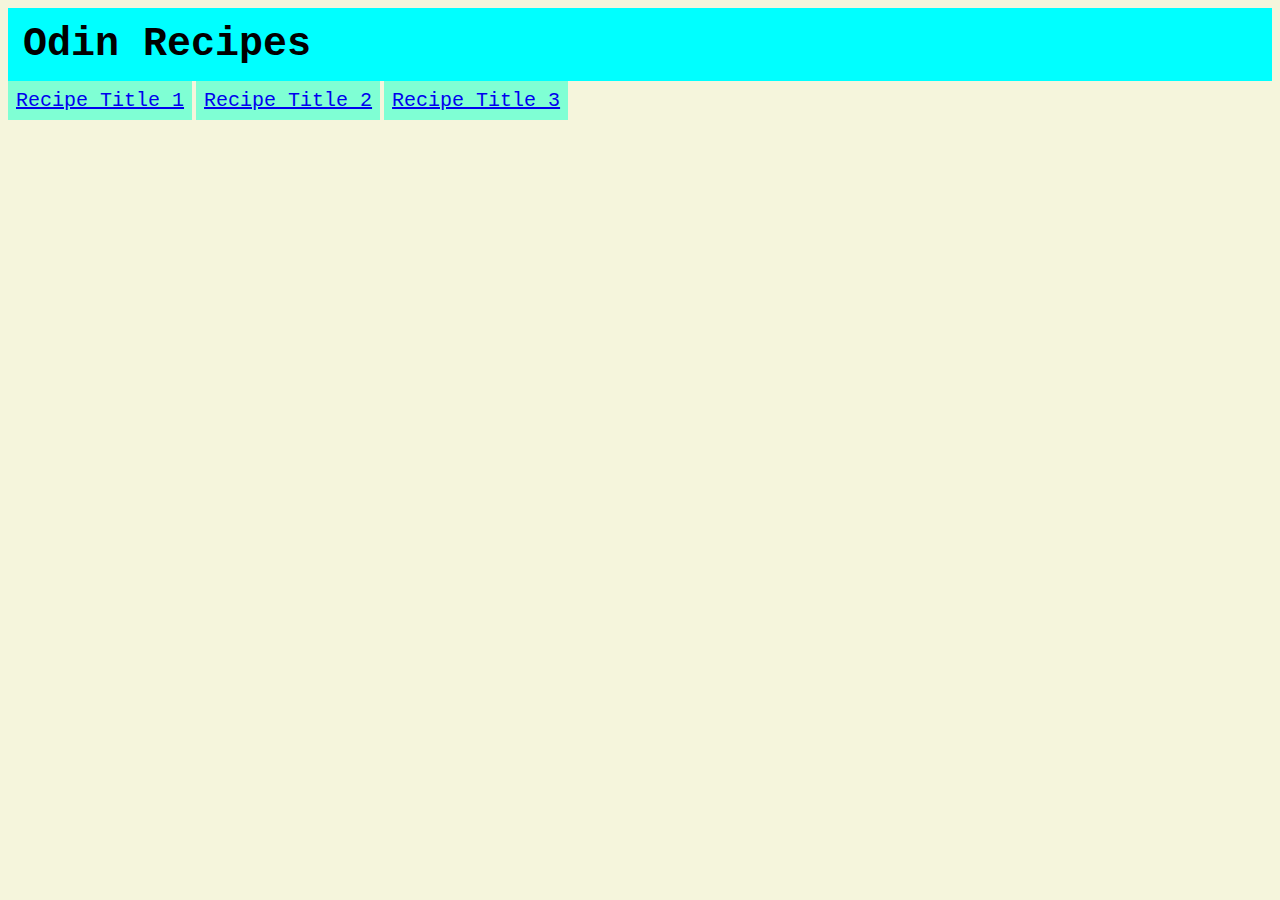
<file: index.html>
<!DOCTYPE html>
<html lang="en">

<head>
    <meta charset="UTF-8">
    <meta name="viewport" content="width=device-width, initial-scale=1.0">
    <title>Document</title>
    <link rel="stylesheet" href="styles.css">
</head>

<body>
    <h1 id="Title">Odin Recipes</h1>
    <a class="recipe" href="recipes/bulgogi.html">Recipe Title 1</a>
    <a class="recipe" href="recipes/romanticchicken.html">Recipe Title 2</a>
    <a class="recipe" href="recipes/hawaiian-sausage.html">Recipe Title 3</a>    
</body>

</html>
</file>
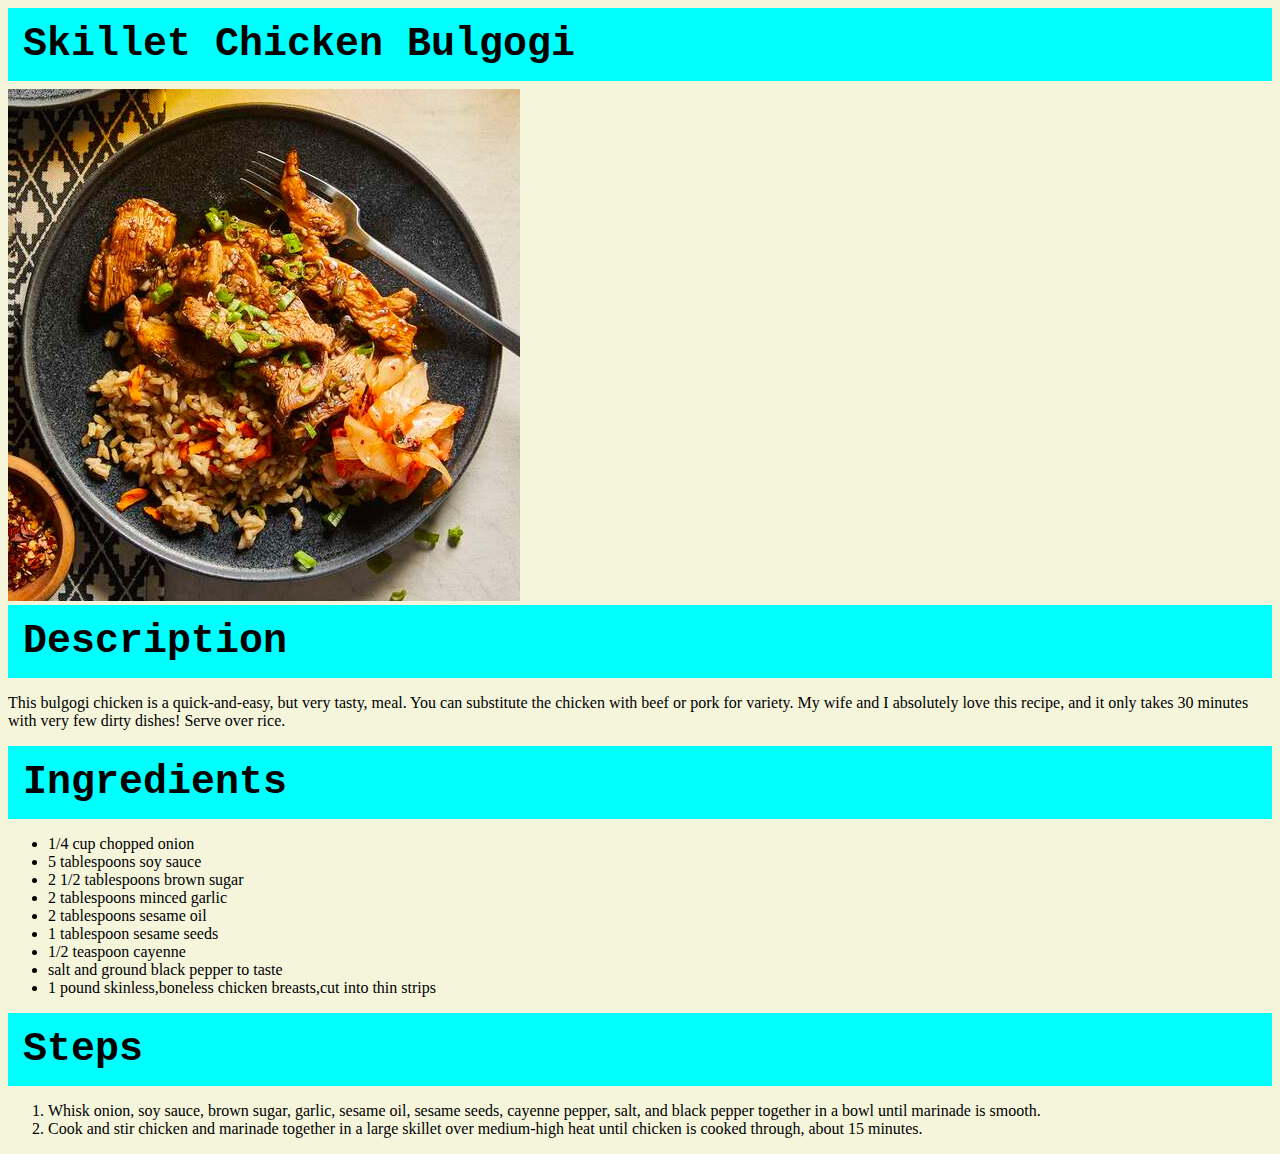
<file: recipes/bulgogi.html>
<!DOCTYPE html>
<html lang="en">
<head>
    <meta charset="UTF-8">
    <meta name="viewport" content="width=device-width, initial-scale=1.0">
    <title>Document</title>
    <link rel="stylesheet" href="/styles.css"
</head>
<body>
    <h1>Skillet Chicken Bulgogi</h1>
    <img src="../images/bulgogi.jpeg" alt="bulgogi image">

    <h1>Description</h1>

    <p>This bulgogi chicken is a quick-and-easy, but very tasty, meal. You can substitute the chicken with beef or pork
        for variety. My wife and I absolutely love this recipe, and it only takes 30 minutes with very few dirty dishes!
        Serve over rice.</p>

    <h1>Ingredients</h1>
    <ul>
        <li>1/4 cup chopped onion</li>
        <li>5 tablespoons soy sauce</li>
        <li>2 1/2 tablespoons brown sugar</li>
        <li>2 tablespoons minced garlic</li>
        <li>2 tablespoons sesame oil</li>
        <li>1 tablespoon sesame seeds</li>
        <li>1/2 teaspoon cayenne</li>
        <li>salt and ground black pepper to taste</li>
        <li>1 pound skinless,boneless chicken breasts,cut into thin strips</li>
    </ul>

    <h1>Steps</h1>
    <ol>
        <li> Whisk onion, soy sauce, brown sugar, garlic, sesame oil, sesame seeds, cayenne pepper, salt, and black
            pepper together in a bowl until marinade is smooth.

        </li>
        <li>Cook and stir chicken and marinade together in a large skillet over medium-high heat until chicken is cooked through, about 15 minutes.</li>
    </ol>
</body>
</html>
</file>
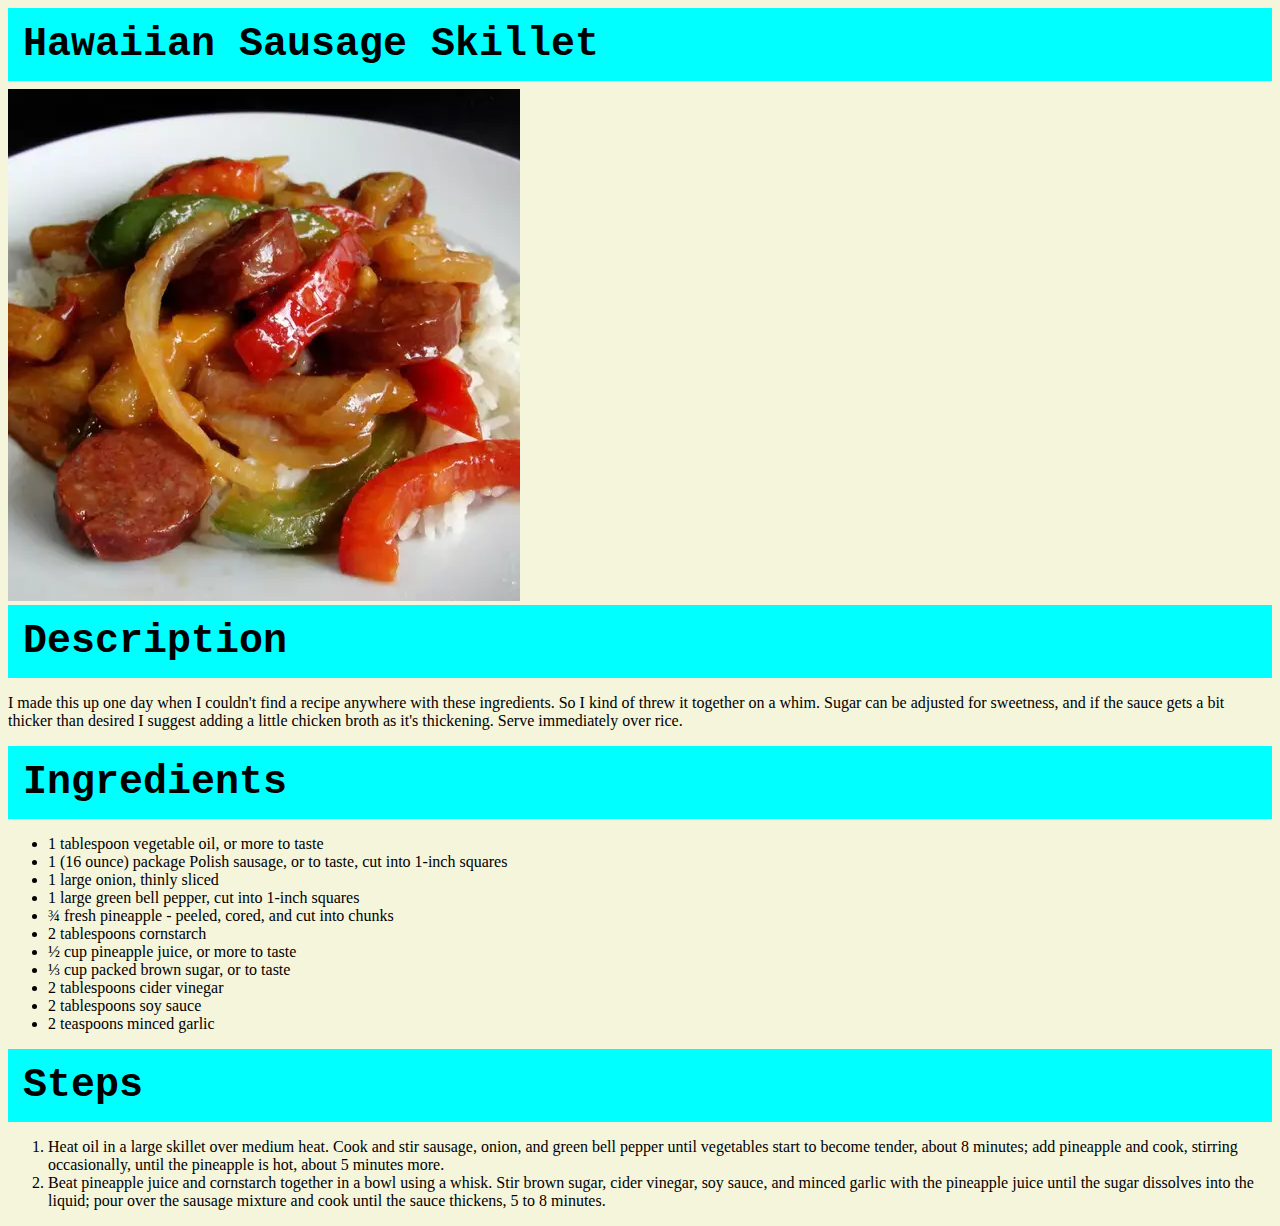
<file: recipes/hawaiian-sausage.html>
<!DOCTYPE html>
<html lang="en">

<head>
    <meta charset="UTF-8">
    <meta name="viewport" content="width=device-width, initial-scale=1.0">
    <title>Document</title>
    <link rel="stylesheet" href="/styles.css">
</head>

<body>
    <h1 id="Title">Hawaiian Sausage Skillet</h1>
    <img src="../images/sausage.webp" alt="hawaiian sausage">

    <h1>Description</h1>
    <p>I made this up one day when I couldn't find a recipe anywhere with these ingredients. So I kind of threw it
        together on a whim. Sugar can be adjusted for sweetness, and if the sauce gets a bit thicker than desired I
        suggest adding a little chicken broth as it's thickening. Serve immediately over rice.</p>

    <h1>Ingredients</h1>    
    <ul>
        <li>1 tablespoon vegetable oil, or more to taste</li>
        <li>1 (16 ounce) package Polish sausage, or to taste, cut into 1-inch squares</li>
        <li>1 large onion, thinly sliced</li>
        <li>1 large green bell pepper, cut into 1-inch squares</li>
        <li>¾ fresh pineapple - peeled, cored, and cut into chunks

        </li>
        <li>2 tablespoons cornstarch</li>
        <li>½ cup pineapple juice, or more to taste</li>
        <li>⅓ cup packed brown sugar, or to taste</li>
        <li>2 tablespoons cider vinegar</li>
        <li>2 tablespoons soy sauce</li>
        <li>2 teaspoons minced garlic</li>
    </ul>

    <h1>Steps</h1>
    <ol>
        <li>Heat oil in a large skillet over medium heat. Cook and stir sausage, onion, and green bell pepper until vegetables start to become tender, about 8 minutes; add pineapple and cook, stirring occasionally, until the pineapple is hot, about 5 minutes more.

        </li>
        <li>Beat pineapple juice and cornstarch together in a bowl using a whisk. Stir brown sugar, cider vinegar, soy sauce, and minced garlic with the pineapple juice until the sugar dissolves into the liquid; pour over the sausage mixture and cook until the sauce thickens, 5 to 8 minutes.</li>
    </ol>
</body>

</html>
</file>
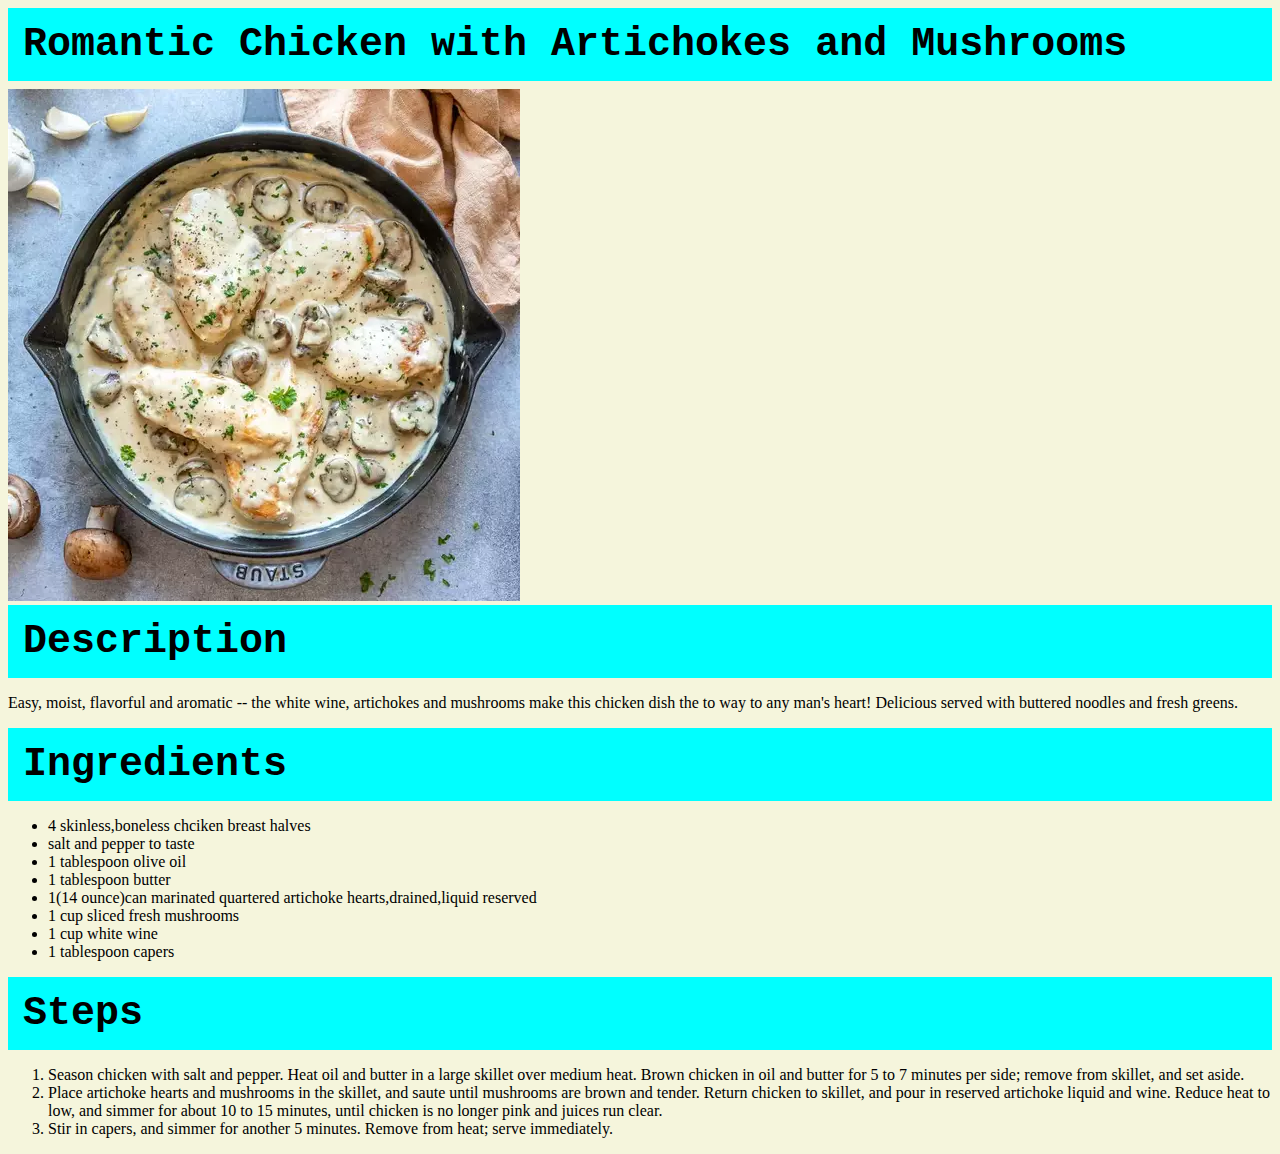
<file: recipes/romanticchicken.html>
<!DOCTYPE html>
<html lang="en">

<head>
    <meta charset="UTF-8">
    <meta name="viewport" content="width=device-width, initial-scale=1.0">
    <title>Document</title>
    <link rel="stylesheet" href="/styles.css"
</head>

<body>
    <h1 id="Title">Romantic Chicken with Artichokes and Mushrooms</h1>
    <img src="../images/chicken.webp" alt="romantic chicken image">

    <h1>Description</h1>

    <p>Easy, moist, flavorful and aromatic -- the white wine, artichokes and mushrooms make this chicken dish the to way
        to any man's heart! Delicious served with buttered noodles and fresh greens.</p>

    <h1>Ingredients</h1>
    <ul>
        <li>4 skinless,boneless chciken breast halves</li>
        <li>salt and pepper to taste</li>
        <li>1 tablespoon olive oil</li>
        <li>1 tablespoon butter</li>
        <li>1(14 ounce)can marinated quartered artichoke hearts,drained,liquid reserved</li>
        <li>1 cup sliced fresh mushrooms</li>
        <li>1 cup white wine</li>
        <li>1 tablespoon capers</li>
    </ul>

    <h1>Steps</h1>

    <ol>
        <li>Season chicken with salt and pepper. Heat oil and butter in a large skillet over medium heat. Brown chicken in oil and butter for 5 to 7 minutes per side; remove from skillet, and set aside.</li>
        <li>Place artichoke hearts and mushrooms in the skillet, and saute until mushrooms are brown and tender. Return chicken to skillet, and pour in reserved artichoke liquid and wine. Reduce heat to low, and simmer for about 10 to 15 minutes, until chicken is no longer pink and juices run clear.</li>
        <li>Stir in capers, and simmer for another 5 minutes. Remove from heat; serve immediately.</li>
    </ol>
</body>

</html>
</file>
<file: styles.css>
*{
    background-color: beige;
}

h1{
    font-size: 40px;
    background-color: aqua;
    font-family: 'Courier New', Courier, monospace;
    margin-top: 0px;
    margin-bottom: 8px;
    font-size: 40px;
    padding-top: 14px;
    padding-bottom: 14px;
    padding-left: 15px;
}

.recipe{
    font-size: 20px;
    background-color: aquamarine;
    font-family: 'Courier New', Courier, monospace;
    padding: 8px;
}

p{
    background-color: beige;
}

ul{
    background-color: beige;
}

ol{
    background-color: beige;
}
</file>
